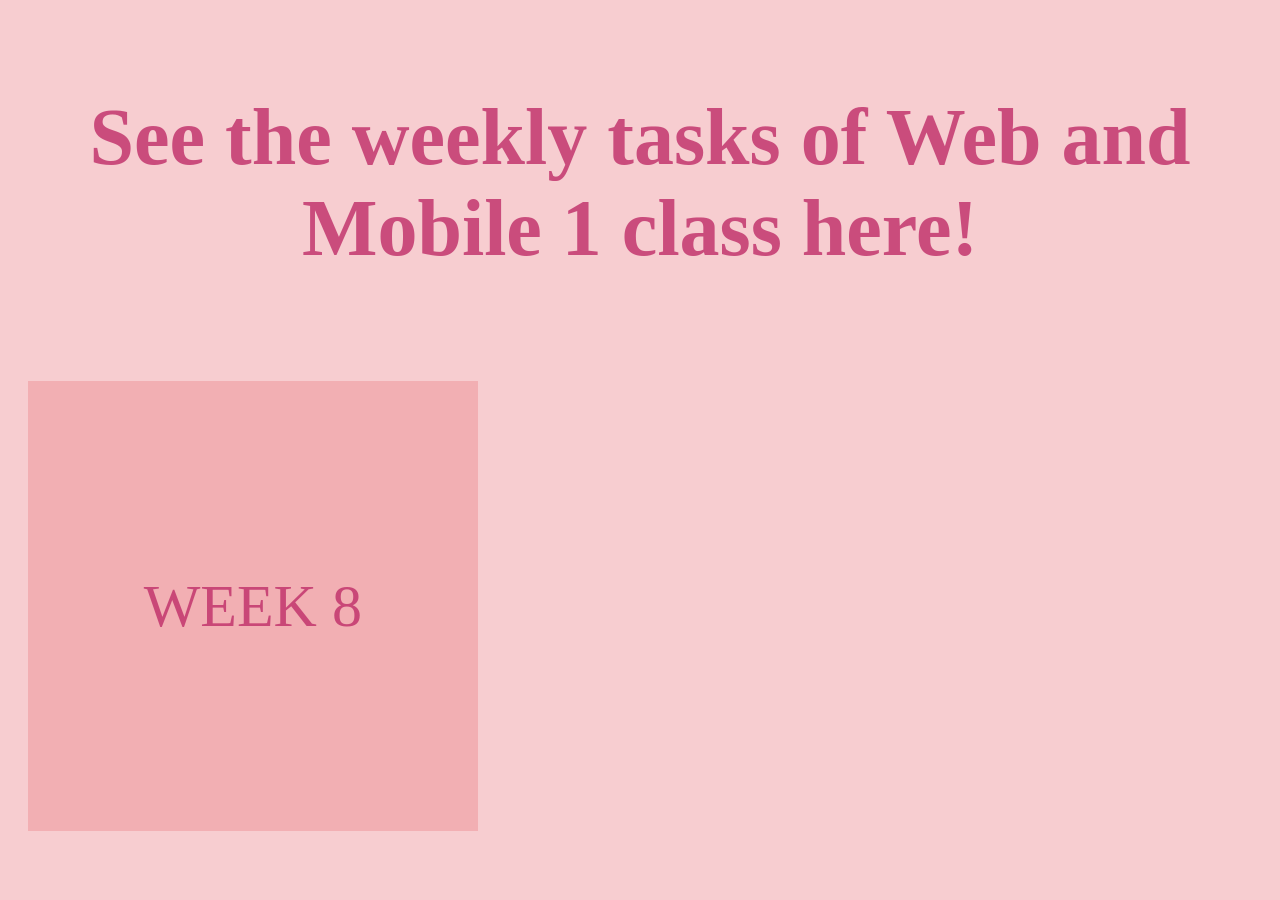
<file: weeklytasks.html>
<!DOCTYPE html>
<html lang="en">

<head>
    <meta charset="UTF-8">
    <meta name="viewport" content="width=device-width, initial-scale=1.0">
    <title>Tasks of the week</title>
    <script src="weeklytasks.js"></script>
    <link rel="stylesheet" href="weeklytasks.css">
</head>

<body>

    
    <h1>See the weekly tasks of Web and Mobile 1 class here!</h1>
<!--
    Cards for Weekly Tasks 

    <div class="flip-card">
        <div class="flip-card-inner">
            <div class="flip-card-front">
                <p>WEEK 1</p>
            </div>
            <div class="flip-card-back">
                <p>Students should be able to:</p>
                <ol>
                    <li>Explain what HTML is and how it works in a browser</li>
                    <li>Explain the terms of element, tag, and attribute</li>
                    <li>Explain the purpose of the title and meta elements</li>
                    <li>Explain character encoding, use UTF-8 for emojis</li>
                    <li>Insert favicons on a webpage</li>
                    <li>Use headings, paragraphs, lists, links, anchor tags, and images</li>
                    <li>Use GIT for (at least) cloning repositories, and doing some workflow (add, commit, pull, push) from a command line or GitHub Desktop.</li>
                </ol>
                <a href="week1.html"><button class="card-button">Go to Week 1</button></a>
            </div>
        </div>
    </div>




    <div class="flip-card">
        <div class="flip-card-inner">
            <div class="flip-card-front">
                <p>WEEK 2</p>
            </div>
            <div class="flip-card-back">
                <p>Students should be able to:</p>
                <ol>
                    <li>Use tables to show tabular content</li>
                    <li>Use tables for layout and formatting</li>
                    <li>Connect different web pages using anchor tags</li>
                    <li>Use frames to load web pages inside a page</li>
                    <li>Use form elements and identify different types of form input types</li>
                    <li>Publish a static website on github.io</li>
                </ol>
                <a href="week2.html"><button class="card-button">Go to Week 2</button></a>
            </div>
        </div>
    </div>




    <div class="flip-card">
        <div class="flip-card-inner">
            <div class="flip-card-front">
                <p>WEEK 3</p>
            </div>
            <div class="flip-card-back">
                <p>Students should be able to:</p>
                <ol>
                    <li>Explain the difference and use cases of inline, internal, and external CSS</li>
                    <li>Identify simple selectors (element name, class, id) and pseudo-classes (e.g., :hover) and use them </li>
                    <li>Extra: combinator selectors, pseudo-element selectors, and attribute selectors </li>
                    <li>use color and background-color properties</li>
                    <li>use custom fonts (e.g., get a custom font from, for instance, Google Fonts and apply it to the webpage) </li>
                    <li>use font-family, font-weight, and font-size properties</li>
                    <li>use border-radius to have rounded images </li>
                    <li>use background images for pages</li>
                    <li>style borders of elements</li>
                    <li>use margins to better organize elements on a webpage</li>
                    <li>change the default list style</li>
                    <li>distinguish between div and span elements</li>
                    <li>identify the box model and use margin, border, and padding as necessary</li>
                </ol>
                <a href="week3.html"><button class="card-button">Go to Week 3</button></a>
            </div>
        </div>
    </div>






    
    <div class="flip-card">
        <div class="flip-card-inner">
            <div class="flip-card-front">
                <p>WEEK 4</p>
            </div>
            <div class="flip-card-back">
                <p>Students should be able to:</p>
                <ol>
                    <li>use the display property to change the default settings of elements and control the layout</li>
                    <li>display: inline vs display: block</li>
                    <li>display: none vs visibility: hidden</li>
                    <li>display: inline-block</li>
                    <li>use position property to control the positioning method type of elements</li>
                    <li>static, relative, fixed, absolute</li>
                    <li>bonus: sticky</li>
                    <li>use the float and clear properties to control how elements should float</li>
                    <li>use the flexbox layout module to create responsive web pages without float or positioning.</li>
                    <li>bonus: use grid layout as an alternative to flexbox</li>
                    <li>use media queries to apply different style rules based on certain conditions, such as media type or screen size.</li>
                </ol>
                <a href="week4.html"><button class="card-button">Go to Week 4</button></a>
            </div>
        </div>
    </div>




        <div class="flip-card">
        <div class="flip-card-inner">
            <div class="flip-card-front">
                <p>WEEK 5</p>
            </div>
            <div class="flip-card-back">
                <p>Students should be able to:</p>
                <ol>
                    <li>write consistent JavaScript codes to solve problems</li>
                    <li>use variables, comments, and operators</li>
                    <li>use conditional statements (if and switch)</li>
                    <li>use Chrome developer tools to practice JavaScript codes</li>
                    <li>use arrays and strings</li>
                    <li>use string interpolation and template literals</li>
                    <li>construct repetitive blocks using while, for, for..in, and for..of statements</li>
                    <li>use Math functions</li>
                    <li>generate pseudorandom numbers</li>
                    <li>use date and time values</li>
                </ol>
                <a href="week4.html"><button class="card-button">Go to Week 5</button></a>
            </div>
        </div>
    </div>





        <div class="flip-card">
        <div class="flip-card-inner">
            <div class="flip-card-front">
                <p>WEEK 6</p>
            </div>
            <div class="flip-card-back">
                <p>Students should be able to:</p>
                <ol>
                   <li>identify function declarations and function expressions to define custom functions</li>
                   <li>use ES6 arrow functions</li>
                   <li>providing default values for input parameters</li>
                   <li>use some common array methods, e.g.,forEach(), map(), filter(), etc.</li>
                   <li>work with objects</li>work with objects
                   <li>use function constructors</li>
                   <li>add/remove properties and methods to an existing object.</li>
                   <li>add/remove properties and methods to a function constructor using object prototypes.</li>
                   <li>Iterating over object properties and their values: for…in and for…of</li>
                   <li>Work with classes.</li>Work with classes.
                   <li>use extends keyword to achieve class inheritance.</li>
                   <li>use static keyword to define class methods.</li>
                   <li>work with set and map data structures in JS</li>

                </ol>
                <a href="week4.html"><button class="card-button">Go to Week 6</button></a>
            </div>
        </div>
    </div>





        <div class="flip-card">
        <div class="flip-card-inner">
            <div class="flip-card-front">
                <p>WEEK 7</p>
            </div>
            <div class="flip-card-back">
                <p>Students should be able to:</p>
                <ol>
<li>understand and traverse through the DOM tree.</li>
<li>use getElement…() methods as well as querySelector() or querySelectorAll() methods to access HTML elements, their attributes and styles and modify them.</li>
<li>add/remove a class to the classList of an element (add(), remove(), and toggle() methods)</li>
<li>understand what HTML event attributes and DOM events are and how to react to them</li>
<li>using HTML attributes (onevent property in JS) to react DOM events</li>
<li>registering event listeners to react to DOM events</li>
<li>adding multiple event listeners to the same element</li>
<li>removing a registered event listener</li>
<li>xplain event bubbling vs event capturing</li>
<li>create new DOM elements and change their properties.</li>
<li>append/insert new elements/nodes in the DOM tree.</li>
<li>remove existing nodes from the DOM tree.</li>
<li>explain the difference between DOMCollections and Node Lists (e.g., use children and childNodesproperties or getElementsByTagName(), getElementsByClassName(), and querySelectorAll()functions to experience the difference)</li>

                </ol>
                <a href="week4.html"><button class="card-button">Go to Week 7</button></a>
            </div>
        </div>
    </div>


-->


        <div class="flip-card">
        <div class="flip-card-inner">
            <div class="flip-card-front">
                <p>WEEK 8</p>
            </div>
            <div class="flip-card-back">
                <p>Students should be able to:</p>
                <ol>
                    <li>add jQuery to the website using either a downloaded library or included from a CDN.</li>
<li>use different jQuery selectors.</li>
<li>handle events using jQuery functions.</li>
<li>use .on() function to register multiple handlers to different events</li>
<li>practice setTimeout() and setInterval() functions</li>
<li>use jQuery to access and manipulate CSS style and HTML attributes of an element</li>
<li>create, add, and remove HTML elements into the DOM tree using jQuery</li>
<li>using .on() function will help with registering listeners for dynamically created elements as well.</li>
<li>e.g., Try the following:$(parent).on(eventType, selector, callback)</li>
<li>add, remove, and toggle classes of an element using jQuery</li>
<li>use AJAX to send GET/POST requests, receive responses, and process the data</li>
<li>start a JSON server to fake theREST API without writing any backend code</li>
<li>use Vanilla JS or jQuery to send/receive HTTP requests/responses to the fake JSON server</li>
<li>use alternatives of AJAX, such as Fetch API or Axios HTTP client.</li>
                </ol>
                <a href="week8.html"><button class="card-button">Go to Week 8</button></a>
            </div>
        </div>
    </div>




</body>

</html>
</file>
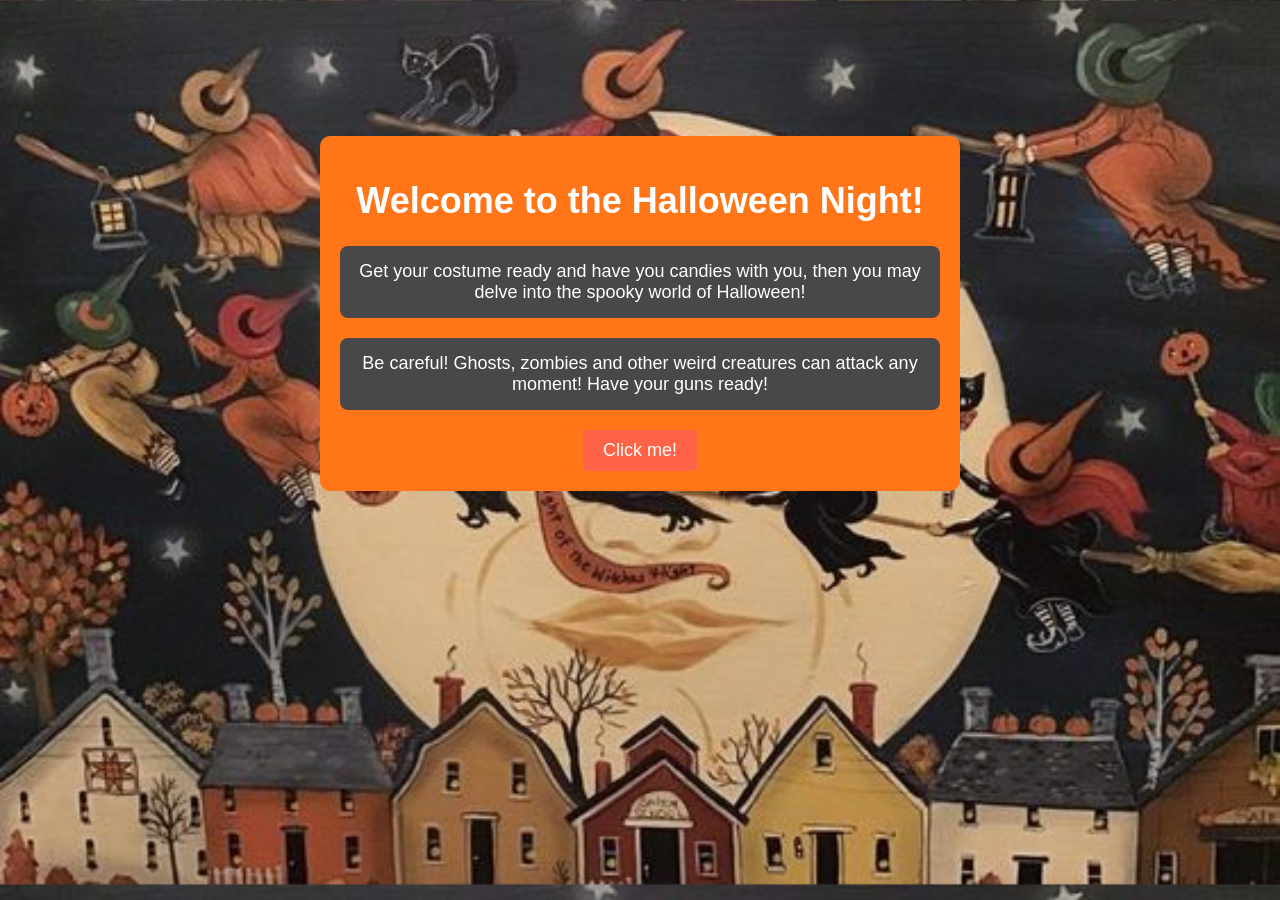
<file: week8/task1.html>
<!DOCTYPE html>
<html lang="en">

<head>
    <meta charset="UTF-8">
    <meta name="viewport" content="width=device-width, initial-scale=1.0">
    <title>Task 1</title>
    <link rel="stylesheet" href="task1.css">
</head>


<body>
    <div class="tasks-body">
        <h1>Welcome to the Halloween Night!</h1>
        <p class="first-paragraph">Get your costume ready and have you candies with you, then you may delve into the spooky world of Halloween!</p>
        <p class="second-paragraph">Be careful! Ghosts, zombies and other weird creatures can attack any moment! Have your guns ready!</p>
        <button id="toggleButton">Click me!</button>
    </div>

    <script src="https://code.jquery.com/jquery-3.6.0.min.js"></script>
    <script src="task1.js"></script>
</body>

</html>
</file>
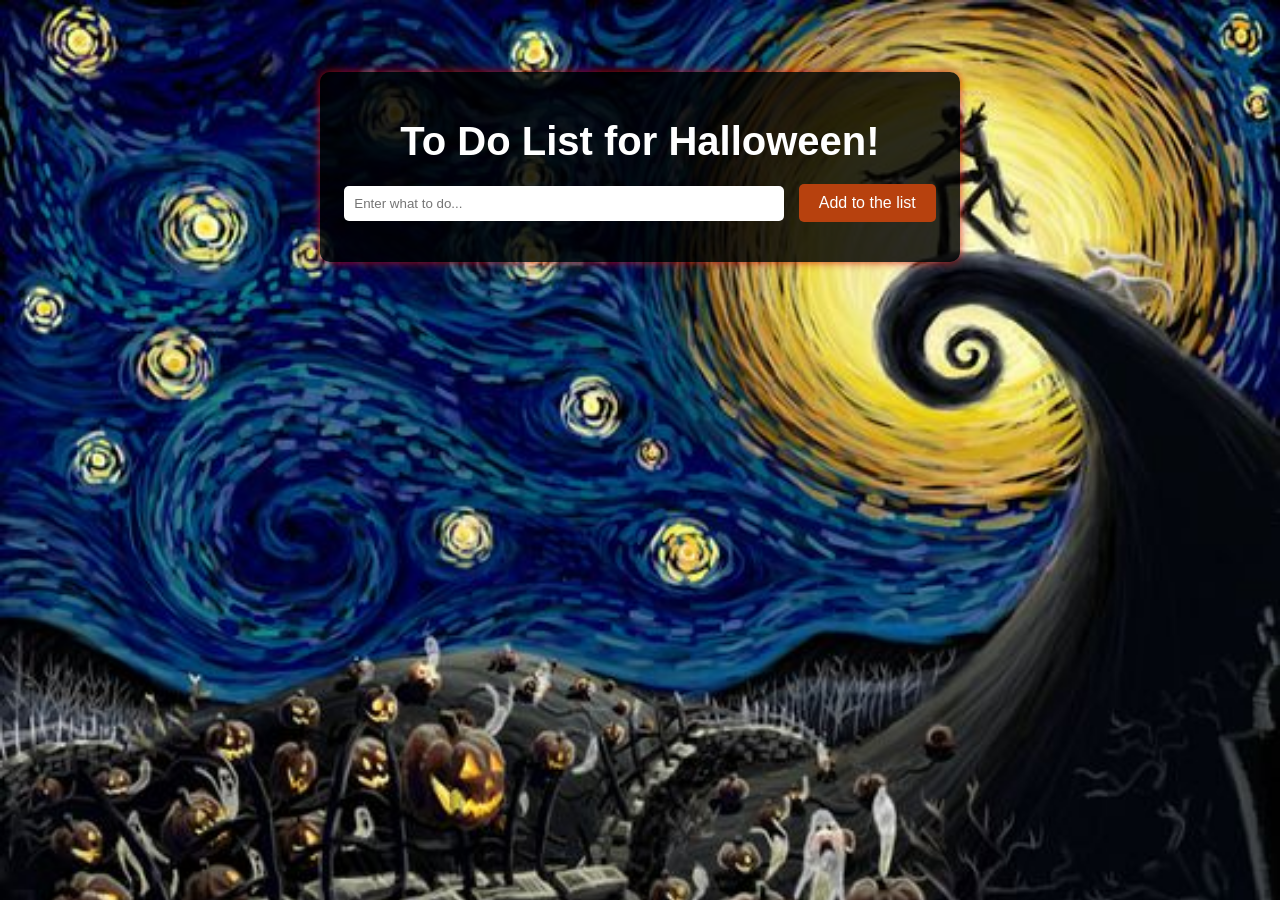
<file: week8/task3.html>
<!DOCTYPE html>
<html lang="en">

<head>
    <meta charset="UTF-8">
    <meta name="viewport" content="width=device-width, initial-scale=1.0">
    <title>Task 3</title>
    <link rel="stylesheet" href="task3.css">
</head>



<body>
    <div class="todo-body">
        <h1>To Do List for Halloween!</h1>
        <div class="input-todo">
            <input type="text" id="newTask" placeholder="Enter what to do...">
            <button id="addTask">Add to the list</button>
        </div>
        <ul id="taskList"></ul>
    </div>
    <script src="https://code.jquery.com/jquery-3.6.0.min.js"></script>
    <script src="task3.js"></script>
</body>

</html>
</file>
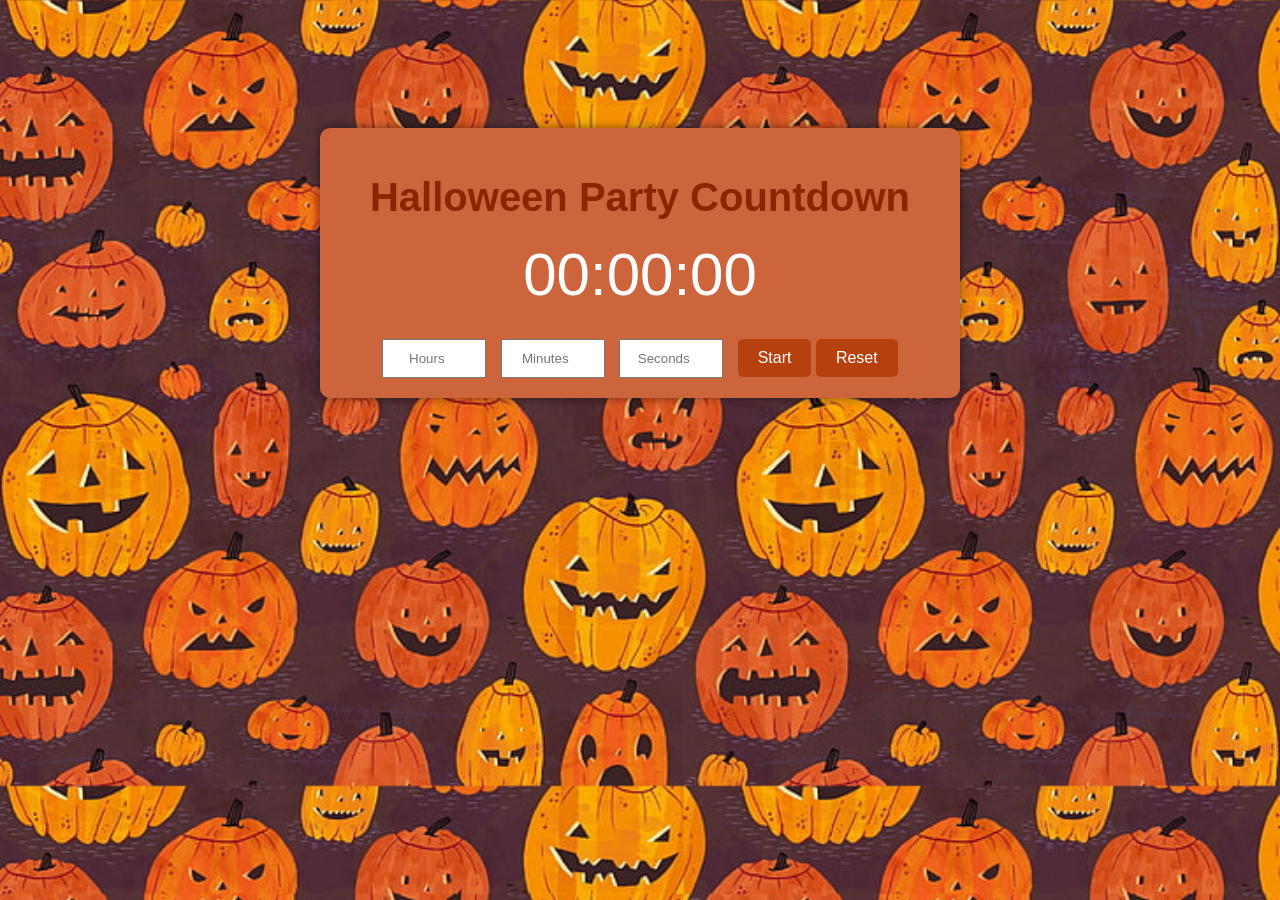
<file: week8/task4.html>
<!DOCTYPE html>
<html lang="en">

<head>
    <meta charset="UTF-8">
    <meta name="viewport" content="width=device-width, initial-scale=1.0">
    <title>Task 4</title>
    <link rel="stylesheet" href="task4.css">
</head>

              

                    
<body>
    <div class="countdown-body">
        <h1>Halloween Party Countdown</h1>
        <div class="timer">
            <span id="hours">00</span>:<span id="minutes">00</span>:<span id="seconds">00</span>
        </div>
        <div class="controls">
            <input type="number" id="hoursInput" placeholder="Hours">
            <input type="number" id="minutesInput" placeholder="Minutes">
            <input type="number" id="secondsInput" placeholder="Seconds">
            <button id="start">Start</button>
            <button id="reset">Reset</button>
        </div>
    </div>

    <script src="https://code.jquery.com/jquery-3.6.0.min.js"></script>
    <script src="task4.js"></script>
</body>

</html>
</file>
<file: weeklytasks.css>
:root {
    --pink: hsl(331, 78%, 59%);
}

 
body{
  background-color: #F7CDD0;
  margin: 0 auto;
}


h1{
  color: #c1316bd4;
  text-align: center;
  font-size: 80px;
  font-style: helvetica;
  padding: 3%;
}


.flip-card {
    background-color: transparent;
    width: 450px;
    height: 450px;
    perspective: 3000px;
    display: inline-block; 
    margin: 15px; 
    align-items: center;
    padding-left: 1%;
}

.flip-card-inner {
    position: relative;
    width: 100%;
    height: 100%;
    text-align: center;
    transition: transform 0.6s;
    transform-style: preserve-3d;
}

.flip-card:hover .flip-card-inner {
    transform: rotateY(180deg);
}

.flip-card-front,
.flip-card-back {
    position: absolute;
    width: 100%;
    height: 100%;
    backface-visibility: hidden;
}

.flip-card-front {
    background-color: #f2afb3;
    display: flex;
    justify-content: center;
    align-items: center;
}

.flip-card-front p {
    font-size: 60px; 
    padding: 20px; 
    line-height: 1.5;
    color: #c1316bd4;
    text-shadow: rgba(166, 214, 235, 0.616);
}

.flip-card-back {
    background-color: #f2afb3;
    color: #c22262;
    transform: rotateY(180deg);
    cursor: pointer;
    display: flex;
    flex-direction: column;
    justify-content: center;
    align-items:left;
}

.flip-card-back p {
    font-size: 20px; 
    color: #000000;
    margin-bottom: 15px; 
}

.flip-card-back ol {
    font-family: 'Segoe UI', Tahoma, Geneva, Verdana, sans-serif;
    font-size: 12px;
    text-align: left;
    padding-left: 8%;
    justify-content: space-between center;
}

.card-button {
    margin-top: 1rem;
    background: #281414;
    color: #fff;
    padding: .5rem 2rem; 
    cursor: pointer;
    font-size: 1rem; 
    border-radius: 10%;
}

.card-button:hover {
    background: #c1316bef;
    transition: 0.3s;
}
</file>
<file: week8/task1.css>
body {
    font-family: arial, sans-serif;
    background-image: url(../img/halloweenpic.jpg);
    background-size: cover;
    color: #ffffff;
    text-align: center;
    padding: 10%;
}


.tasks-body {
    max-width: 600px;
    margin: 0 auto;
    background-color: #FF7518;
    padding: 20px;
    border-radius: 10px;
}

h1 {
    font-size: 36px;
}

.first-paragraph,
.second-paragraph {
    font-size: 18px;
    margin-bottom: 20px;
    background-color: #484848;
    padding: 15px;
    border-radius: 8px;
}

button {
    padding: 10px 20px;
    font-size: 18px;
    background-color: #ff6347;
    color: #ffffff;
    border: none;
    border-radius: 4px;
    cursor: pointer;
    transition: 0.3s;
}

button:hover {
    background-color: #ff4500;
}
</file>
<file: week8/task3.css>
body {
    font-family: 'Arial', sans-serif;
    text-align: center;
    background-image: url(../img/halloweenpic2.jpg);
    background-size: cover;
    padding: 5%;
    color: #fff;

}


.todo-body {
    max-width: 600px;
    margin: 0 auto;
    padding: 20px;
    background-color: rgba(0, 0, 0, 0.831);
    border-radius: 10px;
    box-shadow: 0 0 10px rgba(205, 14, 14, 0.863);
}

h1 {
    font-size: 40px;
    margin-bottom: 20px;
    color: #fff;
}

.input-todo {
    margin-bottom: 20px;
}

input[type="text"] {
    padding: 10px;
    width: 70%;
    border: none;
    border-radius: 5px;
    margin-right: 10px;
}

button {
    padding: 10px 20px;
    border: none;
    border-radius: 5px;
    background-color: #B7410E;
    color: #fff;
    cursor: pointer;
    font-size: 16px;
}

button:hover {
    background-color: #8F2D09;
}


ul {
    list-style-type: none;
    padding: 0;
}

li {
    font-size: 20px;
    margin-bottom: 10px;
}

.crossed-out {
    text-decoration: line-through;
}
</file>
<file: week8/task4.css>
body {
    font-family: 'Arial', sans-serif;
    background-image: url(../img/halloweenpic4.jpg);
    background-size: cover ;
    color: #fff;
    text-align: center;
    margin: 10%;
}

.countdown-body {
    max-width: 600px;
    margin: 0 auto;
    padding: 20px;
    background-color: #cd653c;
    border-radius: 10px;
    box-shadow: 0 0 10px rgba(0, 0, 0, 0.5);
}


h1 {
    font-size: 40px;
    margin-bottom: 20px;
    color: #8b2500;
}

.timer {
    font-size: 60px;
    margin-bottom: 20px;
}

input {
    padding: 10px;
    margin-right: 10px;
    width: 80px;
    text-align: center;
}

button {
    padding: 10px 20px;
    border: none;
    border-radius: 5px;
    background-color: #B7410E;
    color: #fff;
    cursor: pointer;
    font-size: 16px;
    margin-top: 10px;
}

button:hover {
    background-color: #8F2D09;
}
</file>
